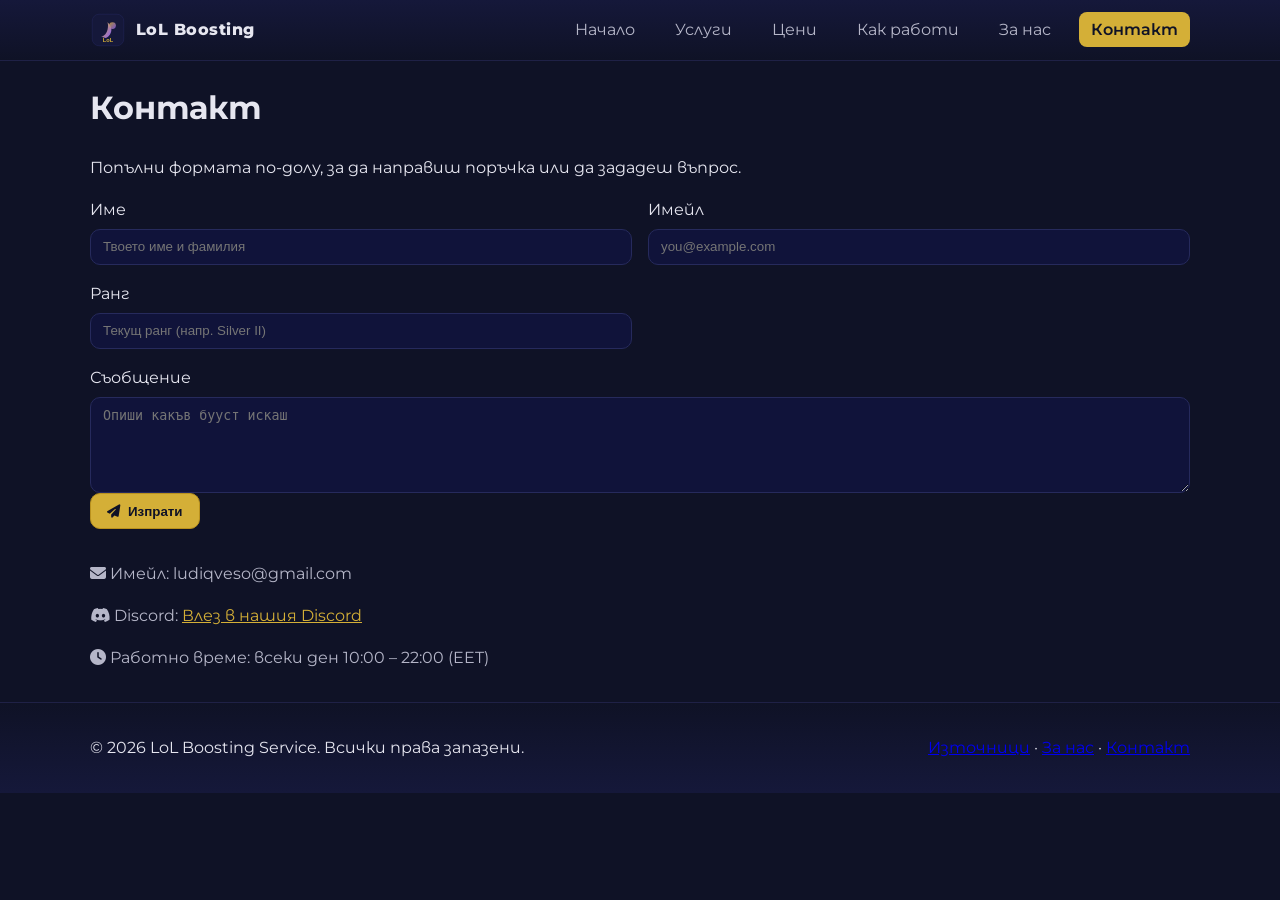
<file: contact.html>
<!DOCTYPE html>
<html lang="bg">
<head>
  <meta charset="UTF-8" />
  <meta name="viewport" content="width=device-width, initial-scale=1.0" />
  <title>LoL Boosting Service — Контакт</title>
  <link rel="preconnect" href="https://fonts.googleapis.com">
  <link rel="preconnect" href="https://fonts.gstatic.com" crossorigin>
  <link href="https://fonts.googleapis.com/css2?family=Montserrat:wght@400;600;800&display=swap" rel="stylesheet">
  <link rel="stylesheet" href="https://cdnjs.cloudflare.com/ajax/libs/font-awesome/6.5.0/css/all.min.css" />
  <link rel="stylesheet" href="css/styles.css" />
</head>
<body>
  <header class="site-header">
    <div class="container header-content">
      <a href="index.html" class="logo" aria-label="Начало">
        <img src="assets/logo.svg" alt="LoL Boosting Logo" />
        <span>LoL Boosting</span>
      </a>
      <nav aria-label="Main Navigation">
        <ul class="nav">
          <li><a href="index.html">Начало</a></li>
          <li><a href="services.html">Услуги</a></li>
          <li><a href="pricing.html">Цени</a></li>
          <li><a href="how-it-works.html">Как работи</a></li>
          <li><a href="about.html">За нас</a></li>
          <li><a href="contact.html" class="active">Контакт</a></li>
        </ul>
      </nav>
    </div>
  </header>

  <main class="container">
    <h1>Контакт</h1>
    <p>Попълни формата по-долу, за да направиш поръчка или да зададеш въпрос.</p>

    <form class="contact-form" action="#" method="post">
      <div class="form-grid">
        <label>
          <span>Име</span>
          <input type="text" name="name" placeholder="Твоето име и фамилия" required />
        </label>
        <label>
          <span>Имейл</span>
          <input type="email" name="email" placeholder="you@example.com" required />
        </label>
        <label>
          <span>Ранг</span>
          <input type="text" name="rank" placeholder="Текущ ранг (напр. Silver II)" />
        </label>
        <label class="full">
          <span>Съобщение</span>
          <textarea name="message" rows="5" placeholder="Опиши какъв бууст искаш" required></textarea>
        </label>
      </div>
      <button type="submit" class="btn btn-primary"><i class="fa-solid fa-paper-plane"></i> Изпрати</button>
    </form>

    <div class="contact-extra">
      <p><i class="fa-solid fa-envelope"></i> Имейл: ludiqveso@gmail.com</p>
      <p><i class="fa-brands fa-discord"></i> Discord: <a href="https://discord.gg/jsbqebWKtj" target="_blank" rel="noopener">Влез в нашия Discord</a></p>
      <p><i class="fa-solid fa-clock"></i> Работно време: всеки ден 10:00 – 22:00 (EET)</p>
    </div>
  </main>

  <footer class="site-footer">
    <div class="container footer-content">
      <p>© 2026 LoL Boosting Service. Всички права запазени.</p>
      <p>
        <a href="sources.html">Източници</a> · <a href="about.html">За нас</a> · <a href="contact.html">Контакт</a>
      </p>
    </div>
  </footer>
</body>
</html>
</file>
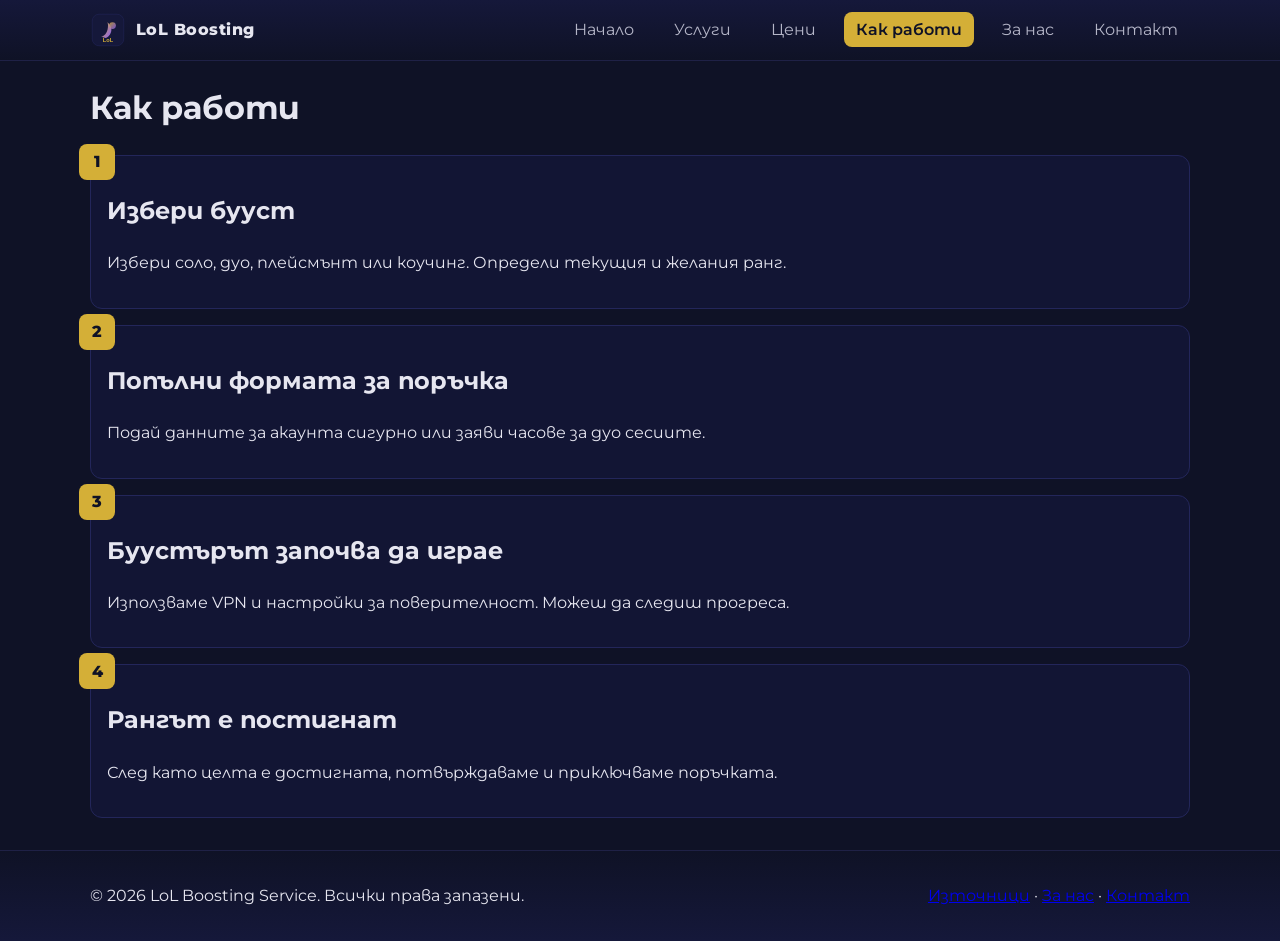
<file: how-it-works.html>
<!DOCTYPE html>
<html lang="bg">
<head>
  <meta charset="UTF-8" />
  <meta name="viewport" content="width=device-width, initial-scale=1.0" />
  <title>LoL Boosting Service — Как работи</title>
  <link rel="preconnect" href="https://fonts.googleapis.com">
  <link rel="preconnect" href="https://fonts.gstatic.com" crossorigin>
  <link href="https://fonts.googleapis.com/css2?family=Montserrat:wght@400;600;800&display=swap" rel="stylesheet">
  <link rel="stylesheet" href="https://cdnjs.cloudflare.com/ajax/libs/font-awesome/6.5.0/css/all.min.css" />
  <link rel="stylesheet" href="css/styles.css" />
</head>
<body>
  <header class="site-header">
    <div class="container header-content">
      <a href="index.html" class="logo" aria-label="Начало">
        <img src="assets/logo.svg" alt="LoL Boosting Logo" />
        <span>LoL Boosting</span>
      </a>
      <nav aria-label="Main Navigation">
        <ul class="nav">
          <li><a href="index.html">Начало</a></li>
          <li><a href="services.html">Услуги</a></li>
          <li><a href="pricing.html">Цени</a></li>
          <li><a href="how-it-works.html" class="active">Как работи</a></li>
          <li><a href="about.html">За нас</a></li>
          <li><a href="contact.html">Контакт</a></li>
        </ul>
      </nav>
    </div>
  </header>

  <main class="container">
    <h1>Как работи</h1>
    <ol class="steps">
      <li>
        <div class="step-card">
          <span class="step-number">1</span>
          <h2>Избери бууст</h2>
          <p>Избери соло, дуо, плейсмънт или коучинг. Определи текущия и желания ранг.</p>
        </div>
      </li>
      <li>
        <div class="step-card">
          <span class="step-number">2</span>
          <h2>Попълни формата за поръчка</h2>
          <p>Подай данните за акаунта сигурно или заяви часове за дуо сесиите.</p>
        </div>
      </li>
      <li>
        <div class="step-card">
          <span class="step-number">3</span>
          <h2>Буустърът започва да играе</h2>
          <p>Използваме VPN и настройки за поверителност. Можеш да следиш прогреса.</p>
        </div>
      </li>
      <li>
        <div class="step-card">
          <span class="step-number">4</span>
          <h2>Рангът е постигнат</h2>
          <p>След като целта е достигната, потвърждаваме и приключваме поръчката.</p>
        </div>
      </li>
    </ol>
  </main>

  <footer class="site-footer">
    <div class="container footer-content">
      <p>© 2026 LoL Boosting Service. Всички права запазени.</p>
      <p>
        <a href="sources.html">Източници</a> · <a href="about.html">За нас</a> · <a href="contact.html">Контакт</a>
      </p>
    </div>
  </footer>
</body>
</html>
</file>
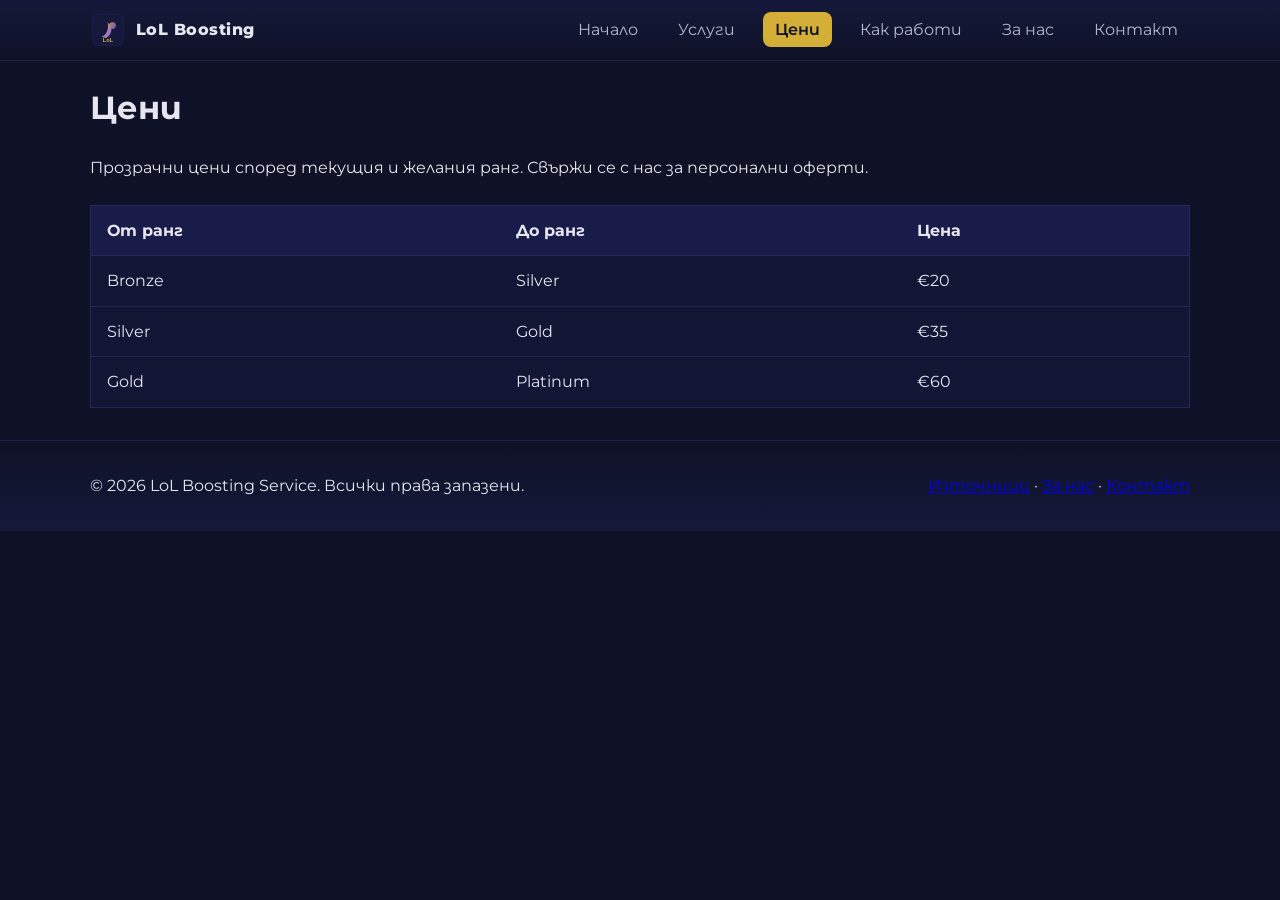
<file: pricing.html>
<!DOCTYPE html>
<html lang="bg">
<head>
  <meta charset="UTF-8" />
  <meta name="viewport" content="width=device-width, initial-scale=1.0" />
  <title>LoL Boosting Service — Цени</title>
  <link rel="preconnect" href="https://fonts.googleapis.com">
  <link rel="preconnect" href="https://fonts.gstatic.com" crossorigin>
  <link href="https://fonts.googleapis.com/css2?family=Montserrat:wght@400;600;800&display=swap" rel="stylesheet">
  <link rel="stylesheet" href="https://cdnjs.cloudflare.com/ajax/libs/font-awesome/6.5.0/css/all.min.css" />
  <link rel="stylesheet" href="css/styles.css" />
</head>
<body>
  <header class="site-header">
    <div class="container header-content">
      <a href="index.html" class="logo" aria-label="Начало">
        <img src="assets/logo.svg" alt="LoL Boosting Logo" />
        <span>LoL Boosting</span>
      </a>
      <nav aria-label="Main Navigation">
        <ul class="nav">
          <li><a href="index.html">Начало</a></li>
          <li><a href="services.html">Услуги</a></li>
          <li><a href="pricing.html" class="active">Цени</a></li>
          <li><a href="how-it-works.html">Как работи</a></li>
          <li><a href="about.html">За нас</a></li>
          <li><a href="contact.html">Контакт</a></li>
        </ul>
      </nav>
    </div>
  </header>

  <main class="container">
    <h1>Цени</h1>
    <p>Прозрачни цени според текущия и желания ранг. Свържи се с нас за персонални оферти.</p>

    <div class="table-wrap">
      <table class="pricing-table">
        <thead>
          <tr>
            <th>От ранг</th>
            <th>До ранг</th>
            <th>Цена</th>
          </tr>
        </thead>
        <tbody>
          <tr>
            <td>Bronze</td>
            <td>Silver</td>
            <td>€20</td>
          </tr>
          <tr>
            <td>Silver</td>
            <td>Gold</td>
            <td>€35</td>
          </tr>
          <tr>
            <td>Gold</td>
            <td>Platinum</td>
            <td>€60</td>
          </tr>
        </tbody>
      </table>
    </div>
  </main>

  <footer class="site-footer">
    <div class="container footer-content">
      <p>© 2026 LoL Boosting Service. Всички права запазени.</p>
      <p>
        <a href="sources.html">Източници</a> · <a href="about.html">За нас</a> · <a href="contact.html">Контакт</a>
      </p>
    </div>
  </footer>
</body>
</html>
</file>
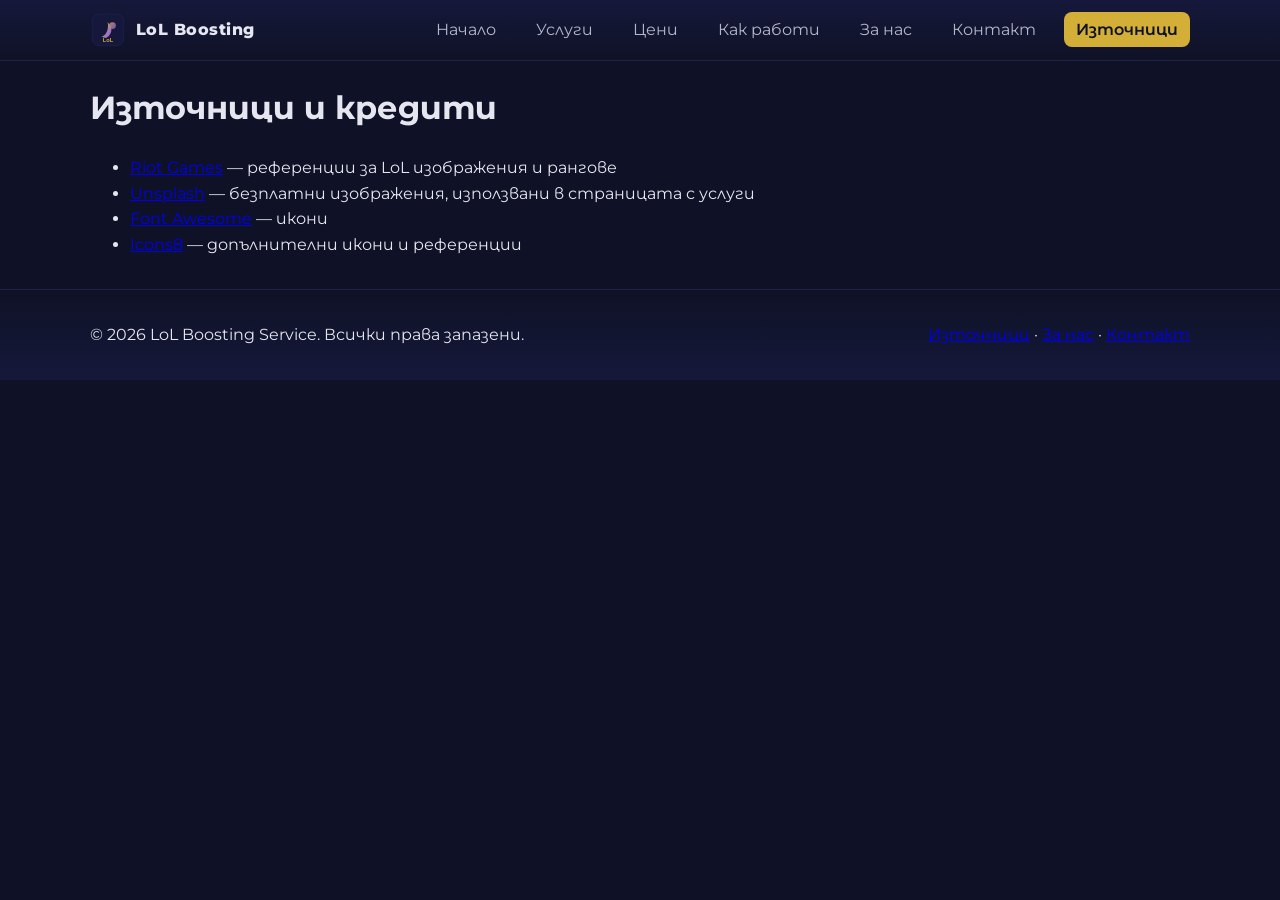
<file: sources.html>
<!DOCTYPE html>
<html lang="bg">
<head>
  <meta charset="UTF-8" />
  <meta name="viewport" content="width=device-width, initial-scale=1.0" />
  <title>LoL Boosting Service — Източници</title>
  <link rel="preconnect" href="https://fonts.googleapis.com">
  <link rel="preconnect" href="https://fonts.gstatic.com" crossorigin>
  <link href="https://fonts.googleapis.com/css2?family=Montserrat:wght@400;600;800&display=swap" rel="stylesheet">
  <link rel="stylesheet" href="https://cdnjs.cloudflare.com/ajax/libs/font-awesome/6.5.0/css/all.min.css" />
  <link rel="stylesheet" href="css/styles.css" />
</head>
<body>
  <header class="site-header">
    <div class="container header-content">
      <a href="index.html" class="logo" aria-label="Начало">
        <img src="assets/logo.svg" alt="LoL Boosting Logo" />
        <span>LoL Boosting</span>
      </a>
      <nav aria-label="Main Navigation">
        <ul class="nav">
          <li><a href="index.html">Начало</a></li>
          <li><a href="services.html">Услуги</a></li>
          <li><a href="pricing.html">Цени</a></li>
          <li><a href="how-it-works.html">Как работи</a></li>
          <li><a href="about.html">За нас</a></li>
          <li><a href="contact.html">Контакт</a></li>
          <li><a href="sources.html" class="active">Източници</a></li>
        </ul>
      </nav>
    </div>
  </header>

  <main class="container">
    <h1>Източници и кредити</h1>
    <ul class="sources-list">
      <li><a href="https://www.riotgames.com/" target="_blank" rel="noopener">Riot Games</a> — референции за LoL изображения и рангове</li>
      <li><a href="https://unsplash.com/" target="_blank" rel="noopener">Unsplash</a> — безплатни изображения, използвани в страницата с услуги</li>
      <li><a href="https://fontawesome.com/" target="_blank" rel="noopener">Font Awesome</a> — икони</li>
      <li><a href="https://icons8.com/" target="_blank" rel="noopener">Icons8</a> — допълнителни икони и референции</li>
    </ul>
  </main>

  <footer class="site-footer">
    <div class="container footer-content">
      <p>© 2026 LoL Boosting Service. Всички права запазени.</p>
      <p>
        <a href="sources.html">Източници</a> · <a href="about.html">За нас</a> · <a href="contact.html">Контакт</a>
      </p>
    </div>
  </footer>
</body>
</html>
</file>
<file: css/styles.css>
:root {
  --bg: #0f1226;
  --bg-alt: #15183a;
  --text: #e6e6f0;
  --muted: #b5b6c8;
  --accent: #d4af37; /* gold */
  --accent-2: #8a5cf6; /* purple accent */
}

* { box-sizing: border-box; }
html, body { height: 100%; }
body {
  margin: 0;
  font-family: 'Montserrat', Arial, sans-serif;
  background: var(--bg);
  color: var(--text);
  line-height: 1.6;
}
.container { width: min(1100px, 92%); margin: 0 auto; }

/* Header */
.site-header { background: linear-gradient(180deg, var(--bg-alt), var(--bg)); border-bottom: 1px solid #1f2146; position: sticky; top: 0; z-index: 50; }
.header-content { display: flex; align-items: center; justify-content: space-between; padding: 0.75rem 0; }
.logo { display: flex; align-items: center; gap: 0.6rem; text-decoration: none; color: var(--text); font-weight: 800; letter-spacing: 0.5px; }
.logo img { width: 36px; height: 36px; }
.nav { list-style: none; display: flex; gap: 1rem; padding: 0; margin: 0; }
.nav a { color: var(--muted); text-decoration: none; padding: 0.5rem 0.75rem; border-radius: 8px; transition: all 0.2s ease; }
.nav a:hover { color: var(--text); background: #1b1f45; }
.nav a.active { color: var(--bg); background: var(--accent); font-weight: 600; }

/* Hero */
.hero { background: radial-gradient(1000px 500px at 20% 10%, rgba(138,92,246,0.25), transparent),
  linear-gradient(180deg, var(--bg-alt), var(--bg)); padding: 3rem 0; }
.hero-inner { display: grid; grid-template-columns: 1.3fr 1fr; align-items: center; gap: 2rem; }
.hero h1 { font-size: 2.2rem; margin: 0 0 0.5rem; }
.hero p { color: var(--muted); margin: 0 0 1rem; }
.hero-actions { display: flex; gap: 0.75rem; margin-bottom: 1rem; }
.advantages { list-style: none; padding: 0; margin: 1rem 0 0; display: grid; grid-template-columns: repeat(3, auto); gap: 0.75rem 1rem; }
.advantages li { color: var(--text); }
.advantages i { color: var(--accent); margin-right: 0.5rem; }
.hero .video { width: 100%; aspect-ratio: 16/9; border: 1px solid #272a56; border-radius: 12px; }

/* Buttons */
.btn { display: inline-flex; align-items: center; gap: 0.5rem; padding: 0.6rem 1rem; border-radius: 10px; text-decoration: none; font-weight: 600; transition: transform 0.1s ease, box-shadow 0.2s ease; }
.btn:hover { transform: translateY(-1px); box-shadow: 0 8px 24px rgba(212,175,55,0.18); }
.btn-primary { background: var(--accent); color: var(--bg); border: 1px solid #b9911e; }
.btn-outline { background: transparent; color: var(--text); border: 1px solid #30346b; }
.btn-outline:hover { border-color: var(--accent); }

/* Sections */
.intro h2 { margin-top: 2rem; font-size: 1.6rem; }
.intro p { color: var(--muted); }

/* Services */
.service-grid { display: grid; grid-template-columns: repeat(4, 1fr); gap: 1rem; margin: 2rem 0; }
.service-card { background: #121534; border: 1px solid #23265a; border-radius: 12px; overflow: hidden; padding-bottom: 1rem; transition: transform 0.15s ease, border-color 0.15s ease; }
.service-card:hover { transform: translateY(-2px); border-color: var(--accent); }
.service-card img { width: 100%; height: 150px; object-fit: cover; }
.service-card h2 { margin: 0.75rem 1rem 0.25rem; }
.service-card p { margin: 0 1rem; color: var(--muted); }

/* Pricing */
.table-wrap { overflow-x: auto; margin: 1.5rem 0; }
.pricing-table { width: 100%; border-collapse: collapse; background: #121534; border: 1px solid #23265a; }
.pricing-table th, .pricing-table td { padding: 0.75rem 1rem; text-align: left; }
.pricing-table thead th { background: #191c48; color: var(--text); }
.pricing-table tbody tr { border-top: 1px solid #23265a; }
.pricing-table tbody tr:hover { background: rgba(212,175,55,0.08); }

/* How It Works */
.steps { counter-reset: step; list-style: none; padding: 0; margin: 1rem 0 2rem; display: grid; gap: 1rem; }
.step-card { position: relative; background: #121534; border: 1px solid #23265a; border-radius: 12px; padding: 1rem; transition: border-color 0.2s ease, transform 0.2s ease; }
.step-card:hover { border-color: var(--accent); transform: translateY(-2px); }
.step-number { position: absolute; top: -12px; left: -12px; background: var(--accent); color: var(--bg); width: 36px; height: 36px; border-radius: 8px; display: grid; place-items: center; font-weight: 800; }

/* About */
.about-media { margin: 1.5rem 0; }
.about-media .video { width: 100%; aspect-ratio: 16/9; border: 1px solid #272a56; border-radius: 12px; }

/* Contact */
.contact-form { margin: 1rem 0 2rem; }
.form-grid { display: grid; grid-template-columns: 1fr 1fr; gap: 1rem; }
.form-grid label { display: flex; flex-direction: column; gap: 0.4rem; }
.form-grid label.full { grid-column: 1 / -1; }
input, textarea { background: #10133a; border: 1px solid #262a5c; color: var(--text); border-radius: 10px; padding: 0.6rem 0.75rem; }
input:focus, textarea:focus { outline: none; border-color: var(--accent); box-shadow: 0 0 0 3px rgba(212,175,55,0.18); }
.contact-extra p { color: var(--muted); }
.contact-extra a { color: var(--accent); }

/* Footer */
.site-footer { border-top: 1px solid #1f2146; background: linear-gradient(180deg, var(--bg), var(--bg-alt)); margin-top: 2rem; }
.footer-content { display: flex; align-items: center; justify-content: space-between; padding: 1rem 0; }

/* Responsive */
@media (max-width: 900px) {
  .hero-inner { grid-template-columns: 1fr; }
  .service-grid { grid-template-columns: repeat(2, 1fr); }
  .footer-content { flex-direction: column; gap: 0.5rem; }
}

@media (max-width: 600px) {
  .nav { flex-wrap: wrap; gap: 0.5rem; }
  .service-grid { grid-template-columns: 1fr; }
  .form-grid { grid-template-columns: 1fr; }
}
</file>
